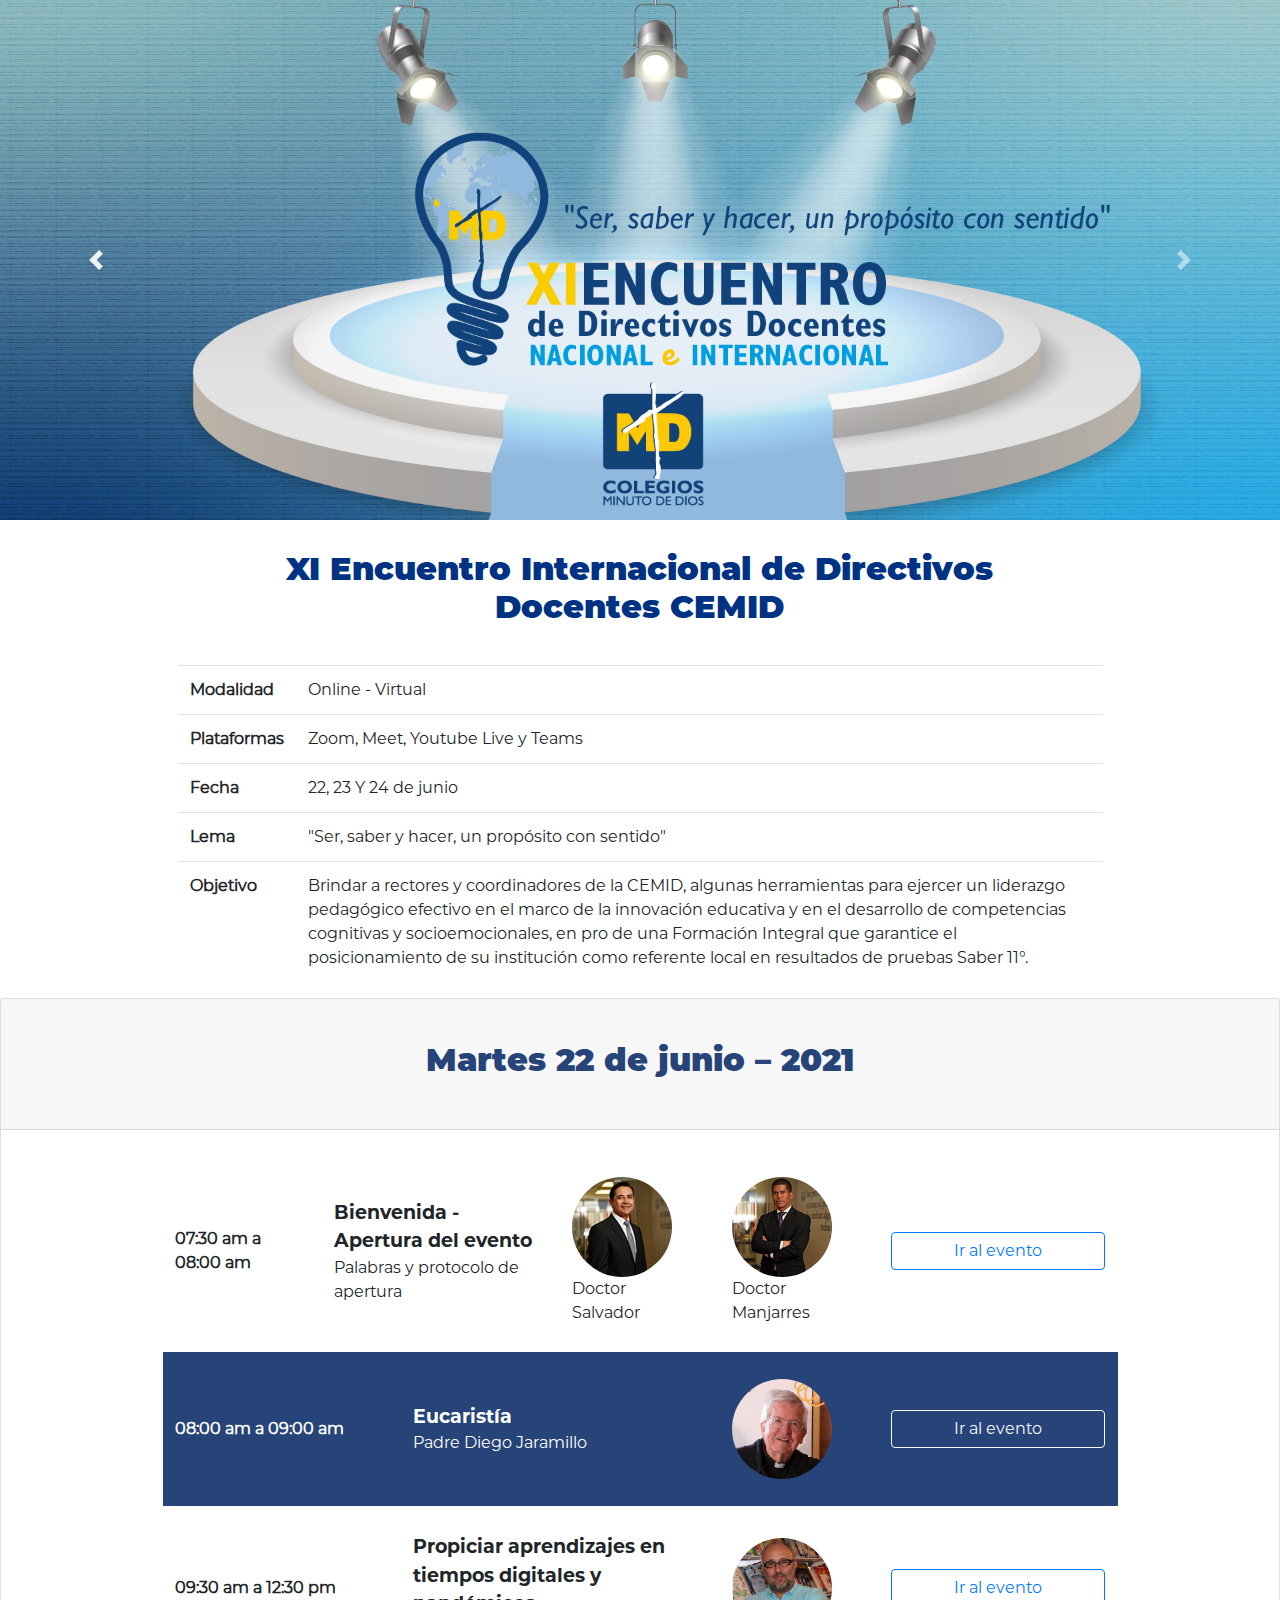
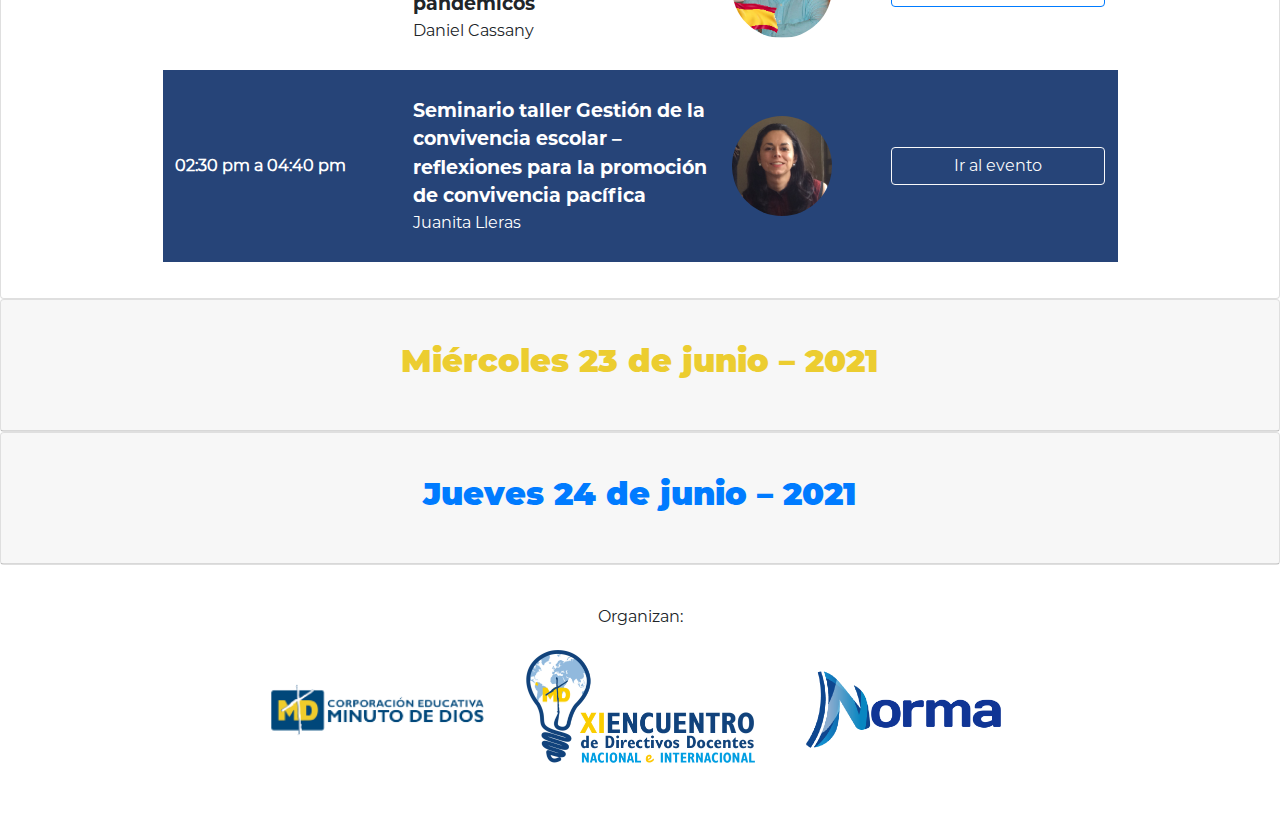
<file: index.HTML>
<!DOCTYPE html>
<html lang="es">
<head>
  <meta charset="UTF-8">
  <meta name="viewport" content="width=device-width, initial-scale=1.0">
  <meta http-equiv="X-UA-Compatible" content="ie=edge">
  <link rel="stylesheet" href="css/bootstrap.min.css">
  <link rel="stylesheet" href="css/style.css">
  <link rel="stylesheet" href="https://use.fontawesome.com/releases/v5.8.1/css/all.css" integrity="sha384-50oBUHEmvpQ+1lW4y57PTFmhCaXp0ML5d60M1M7uH2+nqUivzIebhndOJK28anvf" crossorigin="anonymous">
  <link rel="shortcut icon" type="image/x-icon" href="img/fav_icon.png">
  <title>XI Encuentro Internacional de Directivos Docentes CEMID</title>
</head>
<body>

  <!-- <a href="http://www.colegiosminutodedios.edu.co/EncuentroInternacionaldeNinosyJovenesCientificos" target="_blank">
     <section class="my_btn">
       <h6>Click aquí para</h6>
       INSCRIBIRTE
     </section>
   </a> -->

   <div id="carouselExampleIndicators" class="carousel slide" data-ride="carousel">
      <div class="carousel-inner" role="listbox">
        <div class="carousel-item active">
          <img class="d-block w-100" src="img/banner_1.jpg" data-src="holder.js/900x400?theme=social" alt="First slide">
        </div>
        <div class="carousel-item">
          <img class="d-block w-100" src="img/banner_2.jpg" data-src="holder.js/900x400?theme=industrial" alt="Second slide">
        </div>
        <div class="carousel-item">
          <img class="d-block w-100" src="img/banner_3.jpg" data-src="holder.js/900x400?theme=industrial" alt="Second slide">
        </div>
      </div>
      <a class="carousel-control-prev" href="#carouselExampleIndicators" role="button" data-slide="prev">
        <span class="carousel-control-prev-icon" aria-hidden="true"></span>
        <span class="sr-only">Previous</span>
      </a>
      <a class="carousel-control-next" href="#carouselExampleIndicators" role="button" data-slide="next">
        <span class="carousel-control-next-icon" aria-hidden="true"></span>
        <span class="sr-only">Next</span>
      </a>
    </div>

    <div class="d-flex justify-content-center">
        <h2 class="text-center col-lg-8 col-10 tit">XI Encuentro Internacional de Directivos Docentes CEMID</h2>
    </div>

   <section class="container">

    <div class="d-flex justify-content-center">
      <table class="table col-lg-10 col-11">
        <tbody>
          <tr>
            <th>Modalidad</th>
            <td>Online - Virtual</td>
          </tr>
          <tr>
            <th>Plataformas</th>
            <td>Zoom, Meet, Youtube Live y Teams</td>
          </tr>
          <tr>
            <th>Fecha</th>
            <td>22, 23 Y 24 de junio</td>
          </tr>
          <tr>
            <th>Lema</th>
            <td>"Ser, saber y hacer, un propósito con sentido"</td>
          </tr>
          <tr>
            <th>Objetivo</th>
            <td>Brindar a rectores y coordinadores de la CEMID, algunas
               herramientas para ejercer un liderazgo pedagógico efectivo
                en el marco de la innovación educativa y en el desarrollo 
                de competencias cognitivas y socioemocionales, en pro de una 
                Formación Integral que garantice el posicionamiento de su 
                institución como referente local en resultados de pruebas Saber 11°.

          </td>
          </tr>
        </tbody>
      </table>
    </div>
  </section>

  <!-- accordion -->

  <div id="accordion" role="tablist">

  <!-- primer dia -->

    <div class="card">
      <div class="card-header" role="tab" id="headingOne">
        <h5 class="mb-0">
          <a data-toggle="collapse" href="#collapseOne" aria-expanded="true" aria-controls="collapseOne">
            <div class="d-flex justify-content-center">
              <h2 class="text-center col-lg-8 col-10 tit red">Martes 22 de junio – 2021</h2>
           </div>
          </a>
        </h5>
      </div>
      <div id="collapseOne" class="collapse show" role="tabpanel" aria-labelledby="headingOne" data-parent="#accordion">
        <div class="card-body">
          <section class="container">

             <div class="d-flex justify-content-center">
               <table class="table table-borderless col-lg-10 col-11 wed">
                 <tbody>
                  <tr class="row align-items-center">
                    <th class="col-lg-2">07:30 am a 08:00 am</th>
                    <td class="col-lg-3"><span>Bienvenida - Apertura del evento</span><br>Palabras y protocolo de apertura</td>
                    <td class="col-lg-2"><img src="img/conferencistas/SALVADOR_CABRERA.jpg" alt="Dr SALVADOR CABRERA"> <br>Doctor <br> Salvador</td>
                    <td class="col-lg-2"><img src="img/conferencistas/JAVIER_MANJARRES.jpg" alt="Dr JAVIER MANJARRES"> <br>Doctor Manjarres</td>
                    <td class="col-lg-3"><a href="enlaces/index.html#Apertura" target="_blank"class="btn btn-outline-primary col-12">Ir al evento</a></td>
                  </tr>
                   <tr class="row align-items-center">
                     <th class="col-lg-3">08:00 am a 09:00 am</th>
                     <td class="col-lg-4"><span>Eucaristía</span> <br>Padre Diego Jaramillo</td>
                     <td class="col-lg-2"><img src="img/conferencistas/PADRE DIEGO-05.jpg" alt="padre Diego"></td>
                     <td class="col-lg-3"><a href="enlaces/index.html#EucaristiaDiego" target="_blank" class="btn btn-outline-light col-12">Ir al evento</a></td>
                   </tr>
                   <tr class="row align-items-center">
                     <th class="col-lg-3">09:30 am a 12:30 pm</th>
                     <td class="col-lg-4"><span>Propiciar aprendizajes en tiempos digitales y pandémicos</span><br>Daniel Cassany</td>
                     <td class="col-lg-2"><img src="img/conferencistas/DANIEL CASANNY-06.jpg" alt="Dr SALVADOR CABRERA"></td>
                     <td class="col-lg-3"><a href="enlaces/index.html#Danielcasanny" target="_blank"class="btn btn-outline-primary col-12">Ir al evento</a></td>
                   </tr>
                   <tr class="row align-items-center">
                     <th class="col-lg-3">02:30 pm a 04:40 pm</th>
                     <td class="col-lg-4"><span>Seminario taller Gestión de la convivencia escolar – reflexiones para la promoción de convivencia pacífica</span><br>Juanita Lleras</td>
                     <td class="col-lg-2"><img src="img/conferencistas/JUANITA LLERAS-02.jpg" alt="Dr JAVIER MANJARRÉS"></td>
                     <td class="col-lg-3"><a href="enlaces/index.html#Juanita" target="_blank"class="btn btn-outline-light col-12">Ir al evento</a></td>
                   <!--</tr>
                   <tr class="row align-items-center">
                     <th class="col-lg-3">08:52 am a 09:00 am</th>
                     <td class="col-lg-6"><span>Ministerio de Ciencias tecnología e innovación</span><br>Nuri Pérez Cruz</td>
                     <td class="col-lg-3"><a href="enlaces/index.html#Bienvenida" target="_blank"class="btn btn-outline-primary col-12">Ir al evento</a></td>
                   </tr>
                   <tr class="row align-items-center">
                    <th class="col-lg-3">08:41 am a 08:51 am</th>
                    <td class="col-lg-4"><span>Dirección de Educación Formal</span><br>Doctor Javier Manjarrés</td>
                    <td class="col-lg-2"><img src="img/conferencistas/JAVIER_MANJARRES.jpg" alt="Dr JAVIER MANJARRÉS"></td>
                    <td class="col-lg-3"><a href="enlaces/index.html#Bienvenida" target="_blank"class="btn btn-outline-light col-12">Ir al evento</a></td>
                  </tr>
                  <tr class="row align-items-center">
                    <th class="col-lg-3">08:30 am a 08:40 am</th>
                    <td class="col-lg-4"><span>Dirección Ejecutiva</span><br>Doctor Salvador Cabrera</td>
                    <td class="col-lg-2"><img src="img/conferencistas/SALVADOR_CABRERA.jpg" alt="Dr SALVADOR CABRERA"></td>
                    <td class="col-lg-3"><a href="enlaces/index.html#Bienvenida" target="_blank"class="btn btn-outline-primary col-12">Ir al evento</a></td>
                  </tr>
                   <tr class="row align-items-center">
                    <th class="col-lg-3">08:41 am a 08:51 am</th>
                    <td class="col-lg-4"><span>Dirección de Educación Formal</span><br>Doctor Javier Manjarrés</td>
                    <td class="col-lg-2"><img src="img/conferencistas/JAVIER_MANJARRES.jpg" alt="Dr JAVIER MANJARRÉS"></td>
                    <td class="col-lg-3"><a href="enlaces/index.html#Bienvenida" target="_blank"class="btn btn-outline-light col-12">Ir al evento</a></td>
                  </tr>
                   <tr class="row align-items-center">
                     <th class="col-lg-3">10:30 am a 11:30 am</th>
                     <td class="col-lg-4"><span>Juanita Lleras Acosta</span><br>Psicóloga y Maestra en Artes Plásticas, magíster en Administración Pública. 
                                                                                Experiencia: Asesora técnica en programas de la Universidad de los Andes, 
                                                                                directora ejecutiva del programa “Aulas en paz”, subdirectora de estándares y
                                                                                evaluación del Ministerio de Educación<br></td>
                     <td class="col-lg-2"><img src="img/conferencistas/Juan_F_Martinez.jpg" alt="Juan F Martinez"></td>
                     <td class="col-lg-3"><a href="http://bit.ly/SuperpoderesBiotecnología" target="_blank" class="btn btn-outline-primary col-12">Ir al evento</a></td>
                   </tr>
                  <tr class="row align-items-center">
                     <th class="col-lg-3">10:30 am a 11:30 am</th>
                     <td class="col-lg-4"><span>Conversatorio Educación STEM </span><br>Oscar Ariza<br>Director Fundación Tejes Ideas
                       <a href="http://bit.ly/FundacionTejerIdeas" target="_blank" class="btn btn-outline-light">Página oficial</a>
                     <br><br></td>
                     <td class="col-lg-2"><img src="img/conferencistas/Oscar_Ariza_Fundacion_Tejer_Ideas.jpg" alt="Fundacion Tejer Ideas"></td>
                     <td class="col-lg-3">La educación STEM integrada: una oportunidad para motivar y fomentar el desarrollo de habilidades investigativas del siglo XXI <br><br><a href="http://bit.ly/LaEducacionSTEMIntegrada" target="_blank" class="btn btn-outline-light col-12">Ir al evento</a></td>
                   </tr>
                   <tr class="row align-items-center">
                     <th class="col-lg-3">10:30 am a 11:30 am</th>
                     <td class="col-lg-4"><span>Conferencia Satélites</span> <br>Semillero de investigación CANSAT<br>Colegio El Minuto de Dios <br>
                       <a href="https://www.youtube.com/watch?v=ScsIt5YHCgw" target="_blank" class="btn btn-outline-danger">Video</a></td>
                     <td class="col-lg-2"><img src="img/conferencistas/Semillero_CANSAT.jpg" alt="Semillero CANSAT"></td>
                     <td class="col-lg-3">CANSAT - Puerta de ingreso al espacio <br><br><a href="http://bit.ly/2CANSAT-PuertaAlEspacio" target="_blank" class="btn btn-outline-danger col-12">Ir al evento</a></td>
                   </tr>
                   <tr class="row align-items-center">
                     <th class="col-lg-3">10:30 am a 11:30 am</th>
                     <td class="col-lg-4"><span>Conferencia Experto en Investigación</span><br>Santiago Vargas Domínguez <br>
                       <a href="https://www.linkedin.com/in/santiago-vargas-7a86238a/" target="_blank" class="btn btn-outline-light">Linkedin</a></td>
                     <td class="col-lg-2"><img src="img/conferencistas/Santiago_Vargas_Dominguez.jpg" alt="Santiago Vargas"></td>
                     <td class="col-lg-3">Iniciativas de apropiación social de la ciencia para diferentes públicos<br><br><a href="http://bit.ly/ApropiaciónSocialdelaCiencia" target="_blank" class="btn btn-outline-light col-12">Ir al evento</a></td>
                   </tr>
                   <tr class="row align-items-center">
                     <th class="col-lg-3">11:40 am a 12:40 pm</th>
                     <td class="col-lg-4"><span>Conferencia United Way Colombia</span><br> Camilo Rincón López<br>Diseñador de Experiencias de Aprendizaje en United Way Colombia </td>
                     <td class="col-lg-2"><img src="img/conferencistas/Camilo_Rincon_Lopez.jpg" alt="Camilo Rincon Lopez"></td>
                     <td class="col-lg-3">Desarrollo profesional docente: experimentaciones pedagógicas y pensamiento científico<br><br><a href="enlaces/index.html#United_way" target="_blank" class="btn btn-outline-danger col-12">Ir al evento</a></td>
                   </tr>
                   <tr class="row align-items-center">
                     <th class="col-lg-3">4:00 pm a 5:00 pm</th>
                     <td class="col-lg-6"><span>Conferencia Experto en Investigación</span><br>(Internacional – México)<br><br>
                       <div class="row align-items-center">
                        <p class="col-lg-8">Doctor Roberto Hernández Sampieri<br>
                           <a href="https://linkedin.com/in/roberto-sampieri-19b47322" target="_blank" class="btn btn-outline-light">Linkedin</a>
                        </p>
                        <div class="col-lg-4"><img src="img/conferencistas/Doctor_Roberto_Hernandez_Sampieri.jpg" alt="Dr Roberto Hernández Sampieri">
                        </div>
                      </div><br><br>
                      <div class="row align-items-center">
                       <p class="col-lg-8">Doctora Christian Paulina Mendoza<br>
                          <a href="https://linkedin.com/in/christian-paulina-mendoza-torres-28b647a" target="_blank" class="btn btn-outline-light">Linkedin</a>
                       </p>
                       <div class="col-lg-4"><img src="img/conferencistas/Dra_Christian_Paulina_Mendoza.jpg" alt="Dra Christian Paulina Mendoza">
                       </div>
                     </div>
                     </td>
                     <td class="col-lg-3">El planteamiento del problema define la ruta o enfoque a seguir: cuantitativo, cualitativo o mixto<br><br><a href="enlaces/index.html#Internacional_mexico" target="_blank" class="btn btn-outline-light col-12">Ir al evento</a></td>
                   </tr> -->
                 </tbody>
               </table>
             </div>
          </section>
        </div>
      </div>
    </div>

 <!-- segundo dia -->

    <div class="card">
      <div class="card-header" role="tab" id="Segundo_dia">
        <h5 class="mb-0">
          <a class="collapsed" data-toggle="collapse" href="#collapseTwo" aria-expanded="false" aria-controls="collapseTwo" data-parent="#accordion">
            <div class="d-flex justify-content-center">
              <h2 class="text-center col-lg-8 col-10 tit orange">Miércoles 23 de junio – 2021</h2>
           </div>
          </a>
        </h5>
      </div>
      <div id="collapseTwo" class="collapse" role="tabpanel" aria-labelledby="headingTwo" data-parent="#accordion">
        <div class="card-body">
          <section class="container">

             <div class="d-flex justify-content-center">
               <table class="table table-borderless col-lg-10 col-11 thu">
                 <tbody>
                  <tr class="row align-items-center">
                    <th class="col-lg-2">07:00 am a 07:30 am</th>
                    <td class="col-lg-3"><span>Oración y saludo de inicio</span></td>
                    <td class="col-lg-2"><img src="img/conferencistas/Padre Henry Sierra.jpg" alt="Padre Henry Sierra">Padre Henry Sierra</td>
                    <td class="col-lg-2"><img src="img/conferencistas/jose argenis.jpg" alt="Jose Argenis">Jose <br> Argenis</td>
                    <td class="col-lg-3"><a href="enlaces/index.html#OracionPhenry" target="_blank" class="btn btn-outline-warning orange_btn col-12">Ir al evento</a></td>
                  </tr>
                   <tr class="row align-items-center">
                     <th class="col-lg-3">07:30 am a 08:30 am</th>
                     <td class="col-lg-4"><span>Celebremos los mayores éxitos (CEMID)</span></td>
                     <td class="col-lg-2"><img src="img/cemid.png" alt="Padre Henry Sierra"></td>
                    <td class="col-lg-3"><a href="enlaces/index.html#Celebremos" target="_blank" class="btn btn-outline-dark col-12">Ir al evento</a></td>
                   </tr>
                   <tr class="row align-items-center">
                     <th class="col-lg-3">09:00 am a 12:30 pm</th>
                     <td class="col-lg-4"><span>Propiciar aprendizajes en tiempos digitales y pandémicos</span><br>Daniel Cassany</td>
                     <td class="col-lg-2"><img src="img/conferencistas/DANIEL CASANNY-06.jpg" alt="rectora cafe madrid"></td>
                    <td class="col-lg-3"><a href="enlaces/index.html#Danielcassany02" target="_blank" class="btn btn-outline-warning orange_btn col-12">Ir al evento</a></td>
                   </tr>
                   <tr class="row align-items-center">
                    <th class="col-lg-3">02:30 pm a 04:40 pm</th>
                    <td class="col-lg-4"><span>¿Qué es la educación positiva y cómo llevarla al aula?</span><br> Juan Sebastían Hoyos</td>
                    <td class="col-lg-2"><img src="img/conferencistas/JUAN SEBASTIAN_Mesa de trabajo 1.jpg" alt="Padre Henry Sierra"></td>
                   <td class="col-lg-3"><a href="enlaces/index.html#Sebastian" target="_blank" class="btn btn-outline-dark col-12">Ir al evento</a></td>
                  </tr>
                   <!--<tr class="row align-items-center">
                     <th class="col-lg-3">9:00 am a 9:55 am</th>
                     <td class="col-lg-6">
                       <span>Conferencia Biodiseño<br>Grupo Atarrayas Universidad de los Andes</span> <br><br>
                       <div class="row align-items-center">
                         <p class="col-lg-8">Giovanna Danies<br>
                           <a href="https://linkedin.com/in/giovanna-danies-turano" target="_blank" class="btn btn-outline-warning orange_btn">Linkedin</a>
                         </p>
                         <div class="col-lg-4"><img src="img/conferencistas/Giovanna_Danies.jpg" alt="Giovanna Danies"></div>
                       </div><br><br>
                       <div class="row align-items-center">
                        <p class="col-lg-8">María Paula Barón Aristizábal<br>
                          <a href="https://linkedin.com/in/maria-paula-baron-aristizabal-16531024" target="_blank" class="btn btn-outline-warning orange_btn">Linkedin</a>
                        </p>
                        <div class="col-lg-4"><img src="img/conferencistas/Maria_Paula_Baron.jpg" alt="Maria Paula Baron"></div>
                      </div></td>
                     <td class="col-lg-3">Biodiseño: la unión entre las ciencias y el Design Thinking para fortalecer los aprendizajes y la economía circular<br><br><a href="enlaces/index.html#Segundo_dia" target="_blank" class="btn btn-outline-warning orange_btn col-12">Ir al evento</a></td>
                   </tr>
                   <tr class="row align-items-center">
                     <th class="col-lg-3">10:00 am a 12:00 pm</th>
                     <td class="col-lg-6"><span>Presentación Proyectos de investigación</span></td>
                     <td class="col-lg-3">Plataforma Zoom<br><br>Sala 1. Ciencias naturales<br><br>Sala 2. Ingenierías y tecnologías<br><br>Sala 3. Ciencias médicas y de la salud<br><br>Sala 4. Ciencias agrícolas<br><br>Sala 5. Ciencias sociales y humanidades <br><br>
                       <a href="http://bit.ly/SalaEvaluación2doDía" target="_blank" class="btn btn-outline-dark col-12">Ir al evento</a>
                     </td>
                   </tr>
                   <tr class="row align-items-center">
                     <th class="col-lg-3">10:30 am. a 11:30 am</th>
                     <td class="col-lg-4"><span>Conferencia Nefrología</span><br>Cesar Augusto Mayorga Zambrano<br>
                       <a href="https://linkedin.com/in/cesar-mayorga-a893153b" target="_blank" class="btn btn-outline-warning orange_btn">Linkedin</a>
                      </td>
                     <td class="col-lg-2"><img src="img/conferencistas/Cesar_Augusto_Mayorga.jpg" alt="Cesar Augusto Mayorga"></td>
                    <td class="col-lg-3">Nefrología en pequeños animales (caninos y felinos)<br><br><a href="http://bit.ly/Nefrologiaenpequeñosanimales" target="_blank" class="btn btn-outline-warning orange_btn col-12">Ir al evento</a></td>
                   </tr>
                   <tr class="row align-items-center">
                     <th class="col-lg-3">10:30 am. a 11:30 am</th>
                     <td class="col-lg-6"><span>Panel Conversatorio Sociedad del conocimiento</span><br><br>Carlos Botero<br>Universidad Santo Tomas<br>
                       <a href="https://linkedin.com/in/carlos-andres-botero-zuluaga-30719934" target="_blank" class="btn btn-outline-dark">Linkedin</a><br><br>
                      Javier Carrillo<br>(Coach LEGO) <br><br>Enerys Pagan Olaguibel<br>(FEINCYT) Puerto Rico<br>
                        <a href="https://www.cienciapr.org/es/user/eneryspagan" target="_blank" class="btn btn-outline-dark">Perfil</a>
                      <br><br> Grandes Genios University<br>
                        <a href="http://www.grandesgenios.co/" target="_blank" class="btn btn-outline-dark">Página oficial</a>
                     </td>
                     <td class="col-lg-3">Sociedad del conocimiento, un entramado entre: robótica, ciencia, investigación e innovación<br><br><a href="http://bit.ly/SociedadDelConocimiento" target="_blank" class="btn btn-outline-dark col-12">Ir al evento</a></td>
                   </tr>
                   <tr class="row align-items-center">
                     <th class="col-lg-3">10:30 am a 11:30 am</th>
                     <td class="col-lg-4"><span>Conferencia Experto en Investigación</span><br>Sebastian Bedoya<br>Empresa de educación ambiental Petambú S.A.S <br>
                       <a href="http://petambus.economiabasadaenrecursos.co/" target="_blank" class="btn btn-outline-warning orange_btn">Blog</a>
                     </td>
                     <td class="col-lg-2"><img src="img/conferencistas/Sebastian_Bedoya.jpg" alt="Sebastian Bedoya"></td>
                     <td class="col-lg-3">El ciclo de diseño como herramienta metodológica para acercar los niños y jóvenes a la investigación<br><br><a href="http://bit.ly/ElCiclodelDiseñoEA" target="_blank" class="btn btn-outline-warning orange_btn col-12">Ir al evento</a></td>
                   </tr>
                   <tr class="row align-items-center">
                     <th class="col-lg-3">11:40 am a 12:40 pm</th>
                     <td class="col-lg-4"><span>Conferencia</span><br>Christian Silva<br>Director de Proyectos y Co-fundador FABRILAB <br>
                       <a href="http://linkedin.com/in/christian-silva-1b2b4252" target="_blank" class="btn btn-outline-dark">Linkedin</a>
                     </td>
                     <td class="col-lg-2"><img src="img/conferencistas/Christian_Silva_D.jpg" alt="Christian Silva"></td>
                     <td class="col-lg-3">La Replicación de tejidos vivos impresos en 3D con biomateriales y células<br><br><a href="enlaces/index.html#Impresion_3d" target="_blank" class="btn btn-outline-dark col-12">Ir al evento</a></td>
                   </tr>
                   <tr class="row align-items-center">
                     <th class="col-lg-3">02:00 pm a 03:00 pm</th>
                     <td class="col-lg-4"><span>Conferencia United Way Colombia</span><br>Juan Sebastián Sánchez<br>Especialista de innovación en United Way – Colombia<br>
                       <a href="http://linkedin.com/in/sanchez-juan" target="_blank" class="btn btn-outline-warning orange_btn">Linkedin</a>
                     </td>
                     <td class="col-lg-2"><img src="img/conferencistas/Juan_Sebastian_Sanchez.jpg" alt="Juan Sebastian Sanchez"></td>
                     <td class="col-lg-3">United Way Colombia: los laboratorios vivos como experiencias de innovación educativa<br><br><a href="enlaces/index.html#Lab" target="_blank" class="btn btn-outline-warning orange_btn col-12">Ir al evento</a></td>
                   </tr> -->
                 </tbody>
               </table>
             </div>
          </section>
        </div>
      </div>
    </div>

<!-- tercer dia -->

    <div class="card">
      <div class="card-header" role="tab" id="headingThree">
        <h5 class="mb-0">
          <a class="collapsed" data-toggle="collapse" href="#collapseThree" aria-expanded="false" aria-controls="collapseThree">
            <div class="d-flex justify-content-center">
              <h2 class="text-center col-lg-8 col-10 tit blue">Jueves 24 de junio – 2021</h2>
           </div>
          </a>
        </h5>
      </div>
      <div id="collapseThree" class="collapse" role="tabpanel" aria-labelledby="headingThree" data-parent="#accordion">
        <div class="card-body">
          <section class="container">

             <div class="d-flex justify-content-center">
               <table class="table table-borderless col-lg-10 col-11 fri">
                 <tbody>
                  <tr class="row align-items-center">
                    <th class="col-lg-2">07:00 am a 07:30 am</th>
                    <td class="col-lg-3"><span>Oración y saludo de inicio</span></td>
                    <td class="col-lg-2"><img src="img/conferencistas/Padre Henry Sierra.jpg" alt="Padre Henry Sierra">Padre Henry Sierra</td>
                    <td class="col-lg-2"><img src="img/conferencistas/jose argenis.jpg" alt="Jose Argenis">Jose <br> Argenis</td>
                    <td class="col-lg-3"><a href="enlaces/index.html#OracionPhenry" target="_blank" class="btn btn-outline-warning orange_btn col-12">Ir al evento</a></td>
                  </tr>
                   <tr class="row align-items-center">
                    <th class="col-lg-3">07:30 am a 09:30 am</th>
                    <td class="col-lg-4"><span>Materializando el STEM: una propuesta de implementación en el aula</span><br>David Ariza Betancur</td>
                      <a href="https://contactomaestro.colombiaaprende.edu.co/cuidar/luis-emiro-ramirez" target="_blank" class="btn btn-outline-light"></a></td>
                    <td class="col-lg-2"><img src="img/conferencistas/DAVID ARIZA-07.jpg" alt="Luis Emiro Ramirez"></td>
                    <td class="col-lg-3"><a href="enlaces/index.html#Virus" target="_blank" class="btn btn-outline-light col-12">Ir al evento</a></td>
                  </tr>
                  <tr class="row align-items-center">
                    <th class="col-lg-3">10:00 am. a 12:15 am</th>
                    <td class="col-lg-4"><span>Integración de las competencias del siglo XXI</span><br>Carlos Peñas</td>
                    <td class="col-lg-2"><img src="img/conferencistas/CARLOSPEÑAS03.jpg" alt="Angela Posada Swafford"></td>
                   <td class="col-lg-3"><a href="enlaces/index.html#Cierre" target="_blank" class="btn btn-outline-primary col-12">Ir al evento</a></td>
                  </tr>
                   <tr class="row align-items-center">
                     <th class="col-lg-3">02:15 pm a 03:35 pm</th>
                     <td class="col-lg-4"><span>Presentación teatral LA SELVA DE LOS SUEÑOS Corporación artística Arlecchini</span></td>
                     <td class="col-lg-2"><img src="img/conferencistas/archelini.jpg" alt="Luis Emiro Ramirez"></td>
                     <td class="col-lg-3"><a href="enlaces/index.html#Premiacion" target="_blank" class="btn btn-outline-light col-12">Ir al evento</a></td>
                   </tr>
                   <tr class="row align-items-center">
                     <th class="col-lg-3">03:35 pm a 04:40 pm</th>
                     <td class="col-lg-4"><span>RETOS CEMID</span></td>
                     <td class="col-lg-2"><img src="img/cemid.png" alt="Padre Henry Sierra"></td>
                     <td class="col-lg-3"><a href="enlaces/index.html#Final" target="_blank" class="btn btn-outline-primary col-12">Ir al evento</a>
                     </td>
                   </tr>
                   <!--<tr class="row align-items-center">
                     <th class="col-lg-3">10:30 am. a 11:30 am</th>
                     <td class="col-lg-6"><span>Conferencia De la mano del Maestro</span><br>Liliana Sarmiento Zúñiga<br>Maestra Coinvestigadora ONDAS<br>Lic. Matemáticas UIS<br>Estudiante de maestría en Didáctica y conciencia histórica</td>
                     <td class="col-lg-3">Forjadores de investigación: Cómo pasar del sueño o pregunta a la investigación<br><br><a href="http://bit.ly/DelSueñoAlaInvestigación" target="_blank" class="btn btn-outline-light col-12">Ir al evento</a></td>
                   </tr>
                   <tr class="row align-items-center">
                     <th class="col-lg-3">10:30 am. a 11:30 am</th>
                     <td class="col-lg-4"><span>Conferencia Internacional</span><br>Ángela Posada-Swafford<br>
                       <a href="https://linkedin.com/in/angela-posada-swafford-18a1613" target="_blank" class="btn btn-outline-primary">Linkedin</a>
                     </td>
                     <td class="col-lg-2"><img src="img/conferencistas/Angela_Posada_Swafford.jpg" alt="Angela Posada Swafford"></td>
                    <td class="col-lg-3">Antártida entre el hielo, los pingüinos y las ballenas<br><br><a href="http://bit.ly/Antartidaentreelhielolospinguinosylasballenas" target="_blank" class="btn btn-outline-primary col-12">Ir al evento</a></td>
                   </tr>
                   <tr class="row align-items-center">
                     <th class="col-lg-3">10:30 am a 11:30 am</th>
                     <td class="col-lg-4"><span>Estudiantes conferencistas </span><br>Semillero de investigación Territorios Pedagógicos y Aula ambiental Humedal La Chucuita<br>Colegio Ciudad Verde<br>El Minuto de Dios
                     </td>
                     <td class="col-lg-2"><img src="img/conferencistas/Ondas_cv.jpg" alt="Ondas cv"></td>
                     <td class="col-lg-3">Impacto de los modelos socioeconómicos en el ambiente / caso de estudio Municipio de Soacha<br><br><a href="http://bit.ly/AulaAmbientalChucuita" target="_blank" class="btn btn-outline-light col-12">Ir al evento</a></td>
                   </tr>
                   <tr class="row align-items-center">
                     <th class="col-lg-3">10:30 am a 11:30 am</th>
                     <td class="col-lg-4"><span>Conferencia: De la mano del Maestro</span><br>Gustavo Rafael Espeleta<br>(Institución Educativa Rosedal)<br>
                       <a href="https://linkedin.com/in/gustavo-rafael-martínez-espeleta-9a9328166" target="_blank" class="btn btn-outline-primary">Linkedin</a>
                     </td>
                     <td class="col-lg-2"><img src="img/conferencistas/Gustavo_Rafael_Espeleta.jpg" alt="Gustavo Rafael Espeleta"></td>
                     <td class="col-lg-3">Experimentando con plantas en casa. Una apuesta de gran valor para los niños y maestros coinvestigadores<br><br><a href="http://bit.ly/Experimentandoconplantasencasa" target="_blank" class="btn btn-outline-primary col-12">Ir al evento</a></td>
                   </tr>
                   <tr class="row align-items-center">
                     <th class="col-lg-3">10:30 am a 11:30 am</th>
                     <td class="col-lg-4"><span>Conferencia: De la mano del Maestro</span><br>Gelver Arley Castillo López<br>(Liceo Mayor de Soacha)<br>Licenciado en Biología con intereses en investigación para la enseñanza de las ciencias</td>
                     <td class="col-lg-2"><img src="img/conferencistas/Gelvert_Castillo_Lopez.jpg" alt="Gelvert Castillo López"></td>
                     <td class="col-lg-3">Huertas Caseras: La oportunidad para transversalizar el conocimiento en el desarrollo de proyectos pedagógicos durante la contingencia<br><br><a href="http://bit.ly/HuertasCaserasProyectosPedagógicos" target="_blank" class="btn btn-outline-light col-12">Ir al evento</a></td>
                   </tr>
                   <tr class="row align-items-center">
                     <th class="col-lg-3">11:40 am a 12:40 pm</th>
                     <td class="col-lg-4"><span>Conversatorio: Padres de familia, estudiantes</span><br>Familia GMSB<br>Deisy Tejedor<br>Asesora Palabrario & Numerario</td>
                     <td class="col-lg-2"><img src="img/conferencistas/Espacio_conversatorio_Padres_de_familia.jpg" alt="Espacio conversatorio Padres de familia"></td>
                     <td class="col-lg-3">Mi papá un gran investigador <br>Investigando desde la cotidianidad: re-significando el campo<br><br><a href="http://bit.ly/MiPapáUnGranInvestigador" target="_blank" class="btn btn-outline-primary col-12">Ir al evento</a></td>
                   </tr>
                   <tr class="row align-items-center">
                     <th class="col-lg-3">11:40 am a 12:40 pm</th>
                     <td class="col-lg-4"><span>Conferencia internacional</span><br>PhD Javier A. Jaimes<br>DVM, MS, MBA, PhD<br>
                       <a href="https://linkedin.com/in/jajaimeso" target="_blank" class="btn btn-outline-light">Linkedin</a>
                     </td>
                     <td class="col-lg-2"><img src="img/conferencistas/PhD_Javier_A_Jaimes.jpg" alt="PhD Javier A Jaimes"></td>
                     <td class="col-lg-3">¿Por qué no inquietarnos con los virus?<br><br><a href="enlaces/index.html#Virus" target="_blank" class="btn btn-outline-light col-12">Ir al evento</a></td>
                   </tr>
                   <tr class="row align-items-center">
                     <th class="col-lg-3">01:00 pm a 02:00 pm</th>
                     <td class="col-lg-4"><span>Conferencia Cierre</span><br>Jorge Reynolds Pombo<br>Pregrado/Universitario Trinity College Cambridge<br>Ingeniero Electrónico<br>
                       <a href="https://www.shaio.org/electronica" target="_blank" class="btn btn-outline-primary">Perfil</a>
                     </td>
                     <td class="col-lg-2"><img src="img/conferencistas/Doctor_Jorge_Reynolds_Pombo.jpg" alt="Doctor Jorge Reynolds Pombo"></td>
                     <td class="col-lg-3">Nuevas tecnologías. Revolucionando la Cardiología<br><br><a href="enlaces/index.html#Cierre" target="_blank" class="btn btn-outline-primary col-12">Ir al evento</a></td>
                   </tr>
                   <tr class="row align-items-center">
                     <th class="col-lg-3">02:30 pm a 03:00 pm</th>
                     <td class="col-lg-6"><span>Premiación y entrega de reconocimientos</span></td>
                     <td class="col-lg-3">Se entregarán seis cupos a feria regional Min Ciencias y 10 premios / 2 por línea de investigación<br><br><a href="enlaces/index.html#Premiacion" target="_blank" class="btn btn-outline-light col-12">Ir al evento</a></td>
                   </tr> -->
                 </tbody>
               </table>
             </div>
          </section>
        </div>
      </div>
    </div>
  </div>

  <section class="org">
    <p class="text-center">Organizan:</p>

    <div class="d-flex flex-wrap justify-content-center">
      <img src="img/cemidh-01.png" alt="cemid">
      <img src="img/logo_evento.jpg" alt="Logo">
      <img src="img/Logo-norma-tradicional.png" alt="ondas">
    </div>



  <script src="https://code.jquery.com/jquery-3.3.1.slim.min.js"></script>
  <script src="https://cdnjs.cloudflare.com/ajax/libs/popper.js/1.14.7/umd/popper.min.js"></script>
  <script src="js/bootstrap.min.js"></script>

</body>
</html>
</file>
<file: css/style.css>
@font-face {
  font-family: 'Montserrat';
  src: url('..Fonts/Montserrat-Regular.eot');
  src: url('..Fonts/Montserrat-Regular.eot?#iefix') format('embedded-opentype'),
     url('../fonts/Montserrat-Regular.woff') format('woff'),
     url('../fonts/Montserrat-Regular.ttf') format('truetype'),
     url('../fonts/Montserrat-Regular.svg#Pacifico') format('svg');
  font-style: normal;
  font-weight: normal;
}

@font-face {
	font-family: 'Montserrat-Black';
	src: url('../fonts/Montserrat-Black.eot');
  src: url('../fonts/Montserrat-Black.eot?#iefix') format('embedded-opentype'),
	url('../fonts/Montserrat-Black.woff') format('woff'), url('fonts/MontserratAlternates-Black.ttf') format('truetype'),
  url('../fonts/Montserrat-Black.svg')
  format('svg');
	font-weight: normal;
	font-style: normal;
}

@font-face {
	font-family: 'Montserrat-Bold';
	src: url('../fonts/Montserrat-Bold.eot');
  src: url('../fonts/Montserrat-Bold.eot?#iefix') format('embedded-opentype'),
	url('../fonts/Montserrat-Bold.woff') format('woff'), url('fonts/Montserrat-Bold.ttf') format('truetype'),
  url('../fonts/Montserrat-Bold.svg')
  format('svg');
	font-weight: normal;
	font-style: normal;
}

*{font-family: Montserrat;}

a{
  color: inherit;
  list-style: none;
  text-decoration: none;
}

a:hover{
  color: inherit;
  list-style: none;
  text-decoration: none;
}

.tit{
  /* border-bottom: 2px solid #555; */
  color: #003283;
  font-family: Montserrat-Black;
  padding: 30px 0;
}

.my_btn{
  background: #003283;
  border-top-left-radius: 18px;
  border-top-right-radius: 18px;
  box-shadow: 6px -4px 25px -10px rgba(0,0,0,0.75);
  bottom: 0;
  color:#fff;
  font-size: 18px;
  font-weight: bold;
  left: -70px;
  margin-left: 50%;
  padding: 10px 30px 40px 30px;
  position: fixed;
  transform: translateY(35px);
  transition: all ease .5s;
  z-index: 10;
}

.my_btn:hover{
  color: #fff;
  transform: translateY(25px) scale(1.05);
}

.partners, .org{
  padding: 40px 0;
}

.partners img{
  height: 70px;
  padding: 5px 20px;
}

.org img{
  height: 130px;
  padding: 5px 20px;
}

.red{color:#264478}
.orange{color:#ECCD30}
.blue{color:#007bff}

.wed tr:nth-child(even) {background: #264478; color:#fff; }
.thu tr:nth-child(even) {background: #ECCD30 }
.fri tr:nth-child(even) {background: #007bff; color:#fff; }

/* .wed, .thu, .fri{text-align: justify;} */

td img{border-radius:50%; width:100px}

tr{padding: 15px 0;}

span{font-size: 19px; font-family: Montserrat-Bold;}
.orange_btn{color:#f93}
.orange_btn:hover{background:#f93}

.header_enlaces img{width: 100%;}

.tit_enlaces{font-family:Montserrat-Bold;}

.wait_1{
  background-image: url(../img/wait_11.png);
  background-size: cover;
  color:#fff;
  height: 100vh;
  margin: 10px 0;
}

.wait_2{
  background-image: url(../img/wait_22.png);
  background-size: cover;
  color:#222;
  height: 100vh;
  margin: 10px 0;
}

.wait_3{
  background-image: url(../img/wait_33.png);
  background-size: cover;
  color:#fff;
  height: 100vh;
  margin: 10px 0;
}

i{padding:0 10px;}

@media only screen and (max-width: 768px){
  .tit{width:80%;}

  .wed, .thu, .fri{text-align: center;}

  .wait_1{background-image:url(../img/wait_mb_1.jpg); background-position: center center;}
  .wait_2{background-image:url(../img/wait_mb_2.jpg); background-position: center center;}
  .wait_3{background-image:url(../img/wait_mb_3.jpg); background-position: center center;}
}
</file>
